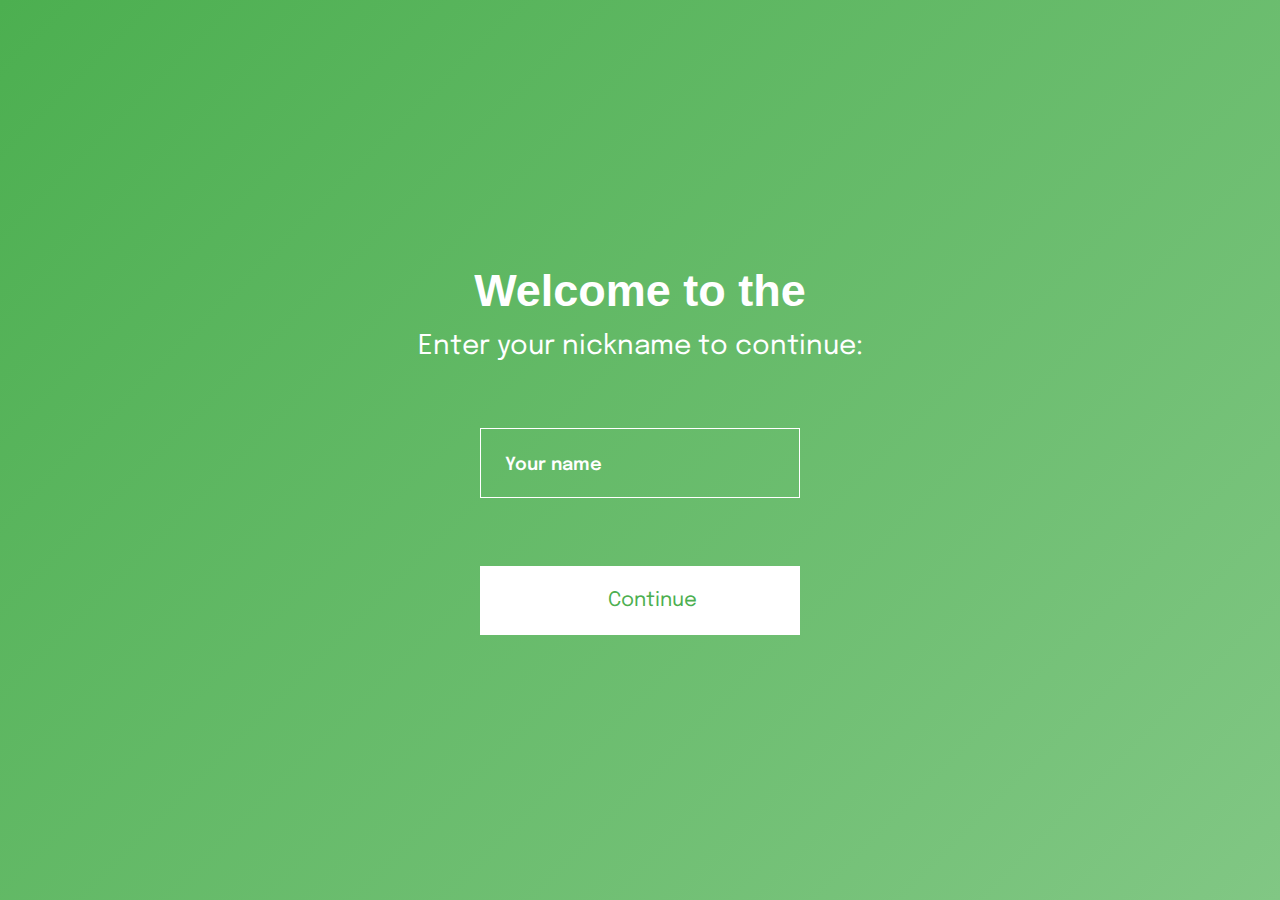
<file: index.html>
<!DOCTYPE html>
<html lang="en">
<head>
    <meta charset="UTF-8">
    <meta name="viewport" content="width=device-width, initial-scale=1.0">

     <!-- 
        Inter
    -->

    <link rel="preconnect" href="https://fonts.googleapis.com">
    <link rel="preconnect" href="https://fonts.gstatic.com" crossorigin>
    <link href="https://fonts.googleapis.com/css2?family=Inter:ital,opsz,wght@0,14..32,100..900;1,14..32,100..900&family=Red+Hat+Display:ital,wght@0,300..900;1,300..900&display=swap" rel="stylesheet">

    <!-- 
        CSS
    -->

    <link rel="stylesheet" href="./assets/style.css">

    <title>Snake Game</title>
</head>
<body>


    <div class="container">

        <div id="no">
             <p>No input, please try again</p>
        </div>  

        <div class="head">
            <h1 id="type"></h1>
            <p>Enter your nickname to continue:</p>
        </div>

        <form action="#">
            <input type="text" id="username" placeholder="Your name">
        </form>

        <div class="btn">
            <button href="level.html" id="continue-btn">Continue</button>
        </div>

    </div>



    <!-- 
        JAVASCRIPT
    -->

    <script src="script.js"></script>


</body>
</html>
</file>
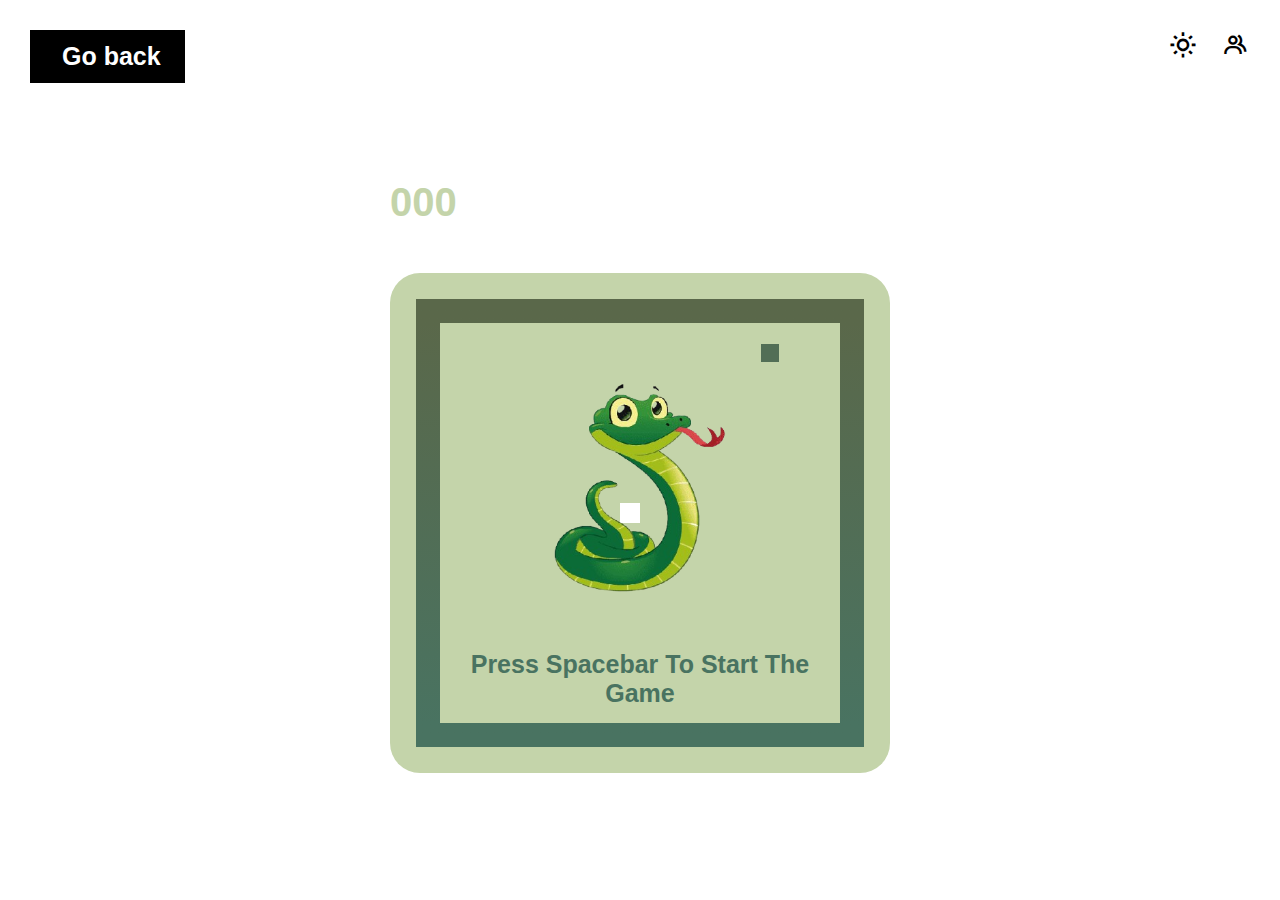
<file: game.html>
<!DOCTYPE html>
<html lang="en">

<head>
    <meta charset="UTF-8">
    <meta name="viewport" content="width=device-width, initial-scale=1.0">

    <!-- 
        Boxicon
    -->

    <link href='https://unpkg.com/boxicons@2.1.4/css/boxicons.min.css' rel='stylesheet'>

    <!-- 
        CSS
    -->

    <link rel="stylesheet" href="./assets/game.css">

    <title>Snake Game</title>
</head>

<body id="body">

    <div class="utilities" id="utils">

        <div class="back-btn">
            <i class="bx bx-left-"></i>
            <p>Go back</p>
        </div>

        <div class="right">
            <i class="bx bx-group" id="leaderboard"></i>
            <i class="bx bx-sun" id="toggler"></i>
        </div>
    </div>

    <div class="container" id="container">

        <div class="scores">
            <div class="curr-score" id="current-score">
                <p>000</p>
            </div>
            <div class="highscore" id="highscore">
                <p>000</p>
            </div>
        </div>
        <div class="board">
            <div class="start">
                <img src="./image/snake-removebg-preview.png" alt="snake-img" id="img-snake">
                <h1 id="instruction">Press Spacebar To Start The Game</h1>
            </div>

            <div id="gameCanvas" width="500" height="500">

            </div>
        </div>
    </div>


    <script src="./js/game.js"></script>
</body>

</html>
</file>
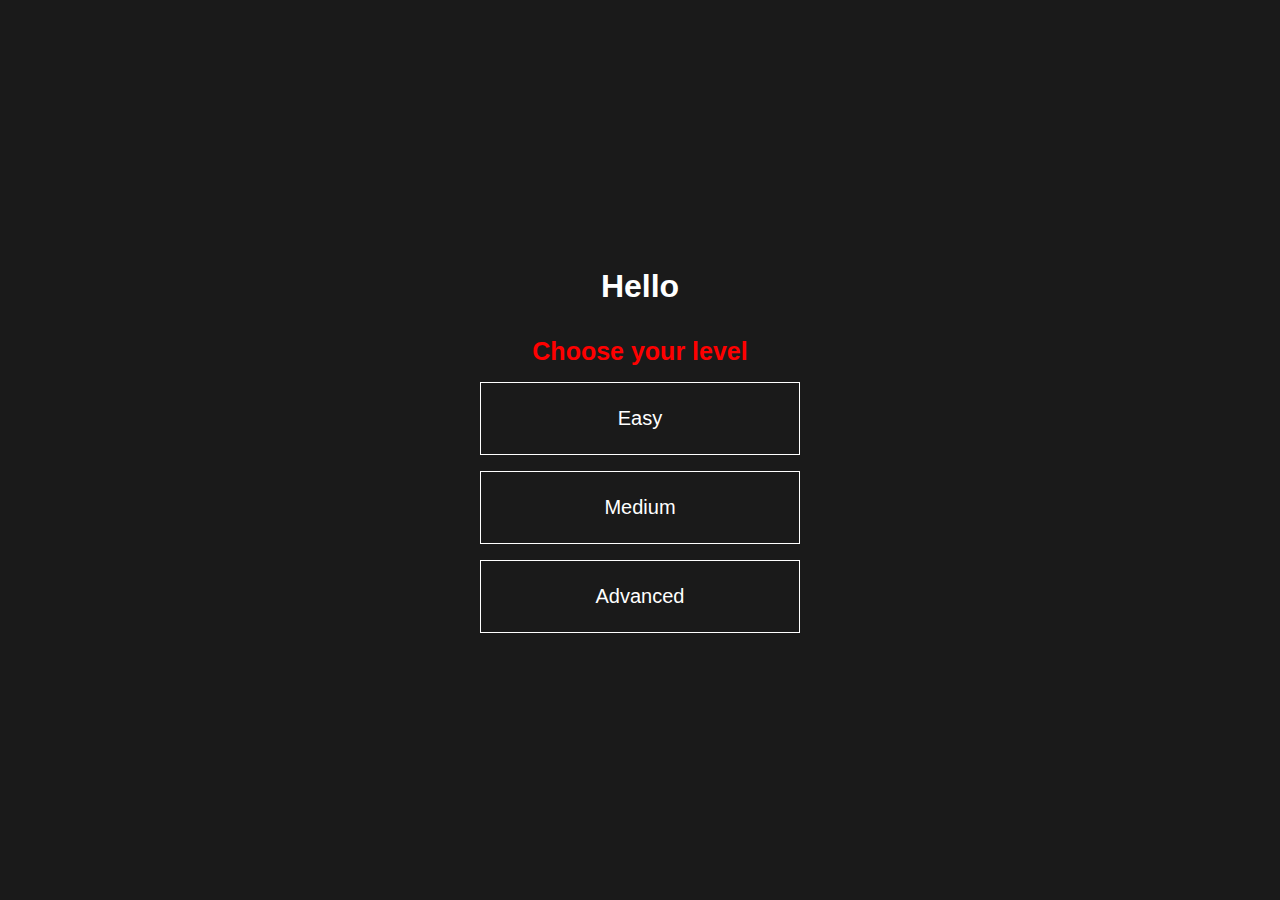
<file: level.html>
<!DOCTYPE html>
<html lang="en">
<head>
    <meta charset="UTF-8">
    <meta name="viewport" content="width=device-width, initial-scale=1.0">

    <!-- 
        CSS
    -->

    <link rel="stylesheet" href="./assets/level.css">

    <title>Level | Hard snake game</title>
</head>
<body>
    

    <div class="container">
        <h1>Hello <span id="user">USER</span></h1>

        <div class="levels">
            <h3>Choose your level</h3>

            <div class="easy">
                <button id="easy">Easy</button>
            </div>

            <div class="medium">
                <button id="medium">Medium</button>
            </div>

            <div class="advanced">
                <button id="medium">Advanced</button>
            </div>
        </div>
    </div>
    

    <script src="./js/level.js"></script>
</body>
</html>
</file>
<file: assets/style.css>
@import url('https://fonts.googleapis.com/css2?family=Epilogue:ital,wght@0,100..900;1,100..900&family=Inter:ital,opsz,wght@0,14..32,100..900;1,14..32,100..900&display=swap');

* {
    padding: 0;
    margin: 0;
    box-sizing: border-box;
    overflow: hidden;
}

/**
    GLOBAL STYLING
*/

a {
    color: inherit;
    text-decoration: none;
}

.container {
    width: 100%;
    height: 100vh;
    background: linear-gradient(45deg, #4CAF50, #81C784);
    display: flex;
    flex-direction: column;
    gap: 3em;
    justify-content: center;
    align-items: center;
    background: linear-gradient(135deg, #4caf50, #81c784);
    position: relative;
}

#no {
    background-color: #FFFFFF;
    width: 400px;
    position: absolute;
    top: 10px;
    right: 10px;
    padding: 34px;
    display: none;
    animation: shake 0.8s ease-in-out;
} 

@keyframes shake {
    0%, 100% {
        transform: translateX(0);
    }

    20%, 60% {
        transform: translateX(-20px);
    }

    40%, 80% {
        transform: translateX(20px);
    }
}

#no p {
    font-size: 20px;
    font-weight: 500;
    color: #4caf50;
    font-family: "Epilogue", sans-serif;
}

.head {
    display: flex;
    flex-direction: column;
    gap: 1em;
    justify-content: center;
    align-items: center;
    width: 60%;
    text-align: center;
}

.head h1 {
    color: #FFFFFF;
    font-family: "ClashDisplay-Variable", sans-serif;
    font-size: 45px;
    font-weight: 700;
}

.head p {
    color: #FFFFFF;
    font-weight: 400;
    font-family: "Epilogue", sans-serif;
    font-size: 27px;
}

span {
    font-family: "Inter", sans-serif;
    text-transform: uppercase;
}

form {
    width: 25%;
    margin-top: 20px;
}

form input {
    width: 100%;
    height: 70px;
    background-color: transparent;
    border: 1px solid #FFFFFF;
    padding: 24px;
    font-size: 20px;
    font-weight: 600;
    color: #FFFFFF;
    box-shadow: 0 2px 4px rgba(0, 0, 0, 0.1);
    outline: none;
}

form input::placeholder {
    color: #FFFFFF;
    font-family: "Epilogue", sans-serif;
    font-size: 18px;
}

form input:focus {
    border-color: #FFFFFF;
}

.btn {
    width: 25%;
    margin-top: 20px;
}

.btn button {
    width: 100%;
    background-color: #FFFFFF;
    color: #4CAF50;
    padding: 24px 40%;
    font-family: "Epilogue", sans-serif;
    font-size: 20px;
    border: none;
    outline: none;
}

.btn button:hover {
    background-color: #66bb6a;
    box-shadow: 0 4px 6px rgba(0, 0, 0, 0.1);
    cursor: pointer;
    color: #FFFFFF;
}
</file>
<file: assets/game.css>
* {
    padding: 0;
    margin: 0;
    box-sizing: border-box;
}

/*
    Dark mode starts
*/

#body.dark {
    background-color: #000000;
}

#utils.dark {
    height: 10vh;
    width: 100%;
    background-color: #000000;
}

.container.dark {
    background-color: #000000;
    height: 80vh;
    margin-top: 10vh;
    width: 100%;
}

.dark .snake {
    background-color: #000000;
}

.dark .utilities .back-btn {
    background-color: #FFFFFF;
}

.dark .utilities .back-btn i {
    color: #000000;
}

.dark .utilities .back-btn p {
    color: #000000;
}

/*
    Dark mode ends
*/

.utilities {
    width: 100%;
    display: flex;
    justify-content: space-between;
    padding: 30px 30px 0 30px;
    height: 10vh;
    align-items: flex-start;
}

.utilities .back-btn {
    display: flex;
    gap: .5em;
    align-items: center;
    background-color: #000000;
    padding: 12px 24px;
}

.utilities .back-btn i {
    font-size: 25px;
    color: #FFFFFF;
}

.utilities .back-btn p {
    font-size: 25px;
    font-weight: 700;
    font-family: "Epilogue", sans-serif;
    color: #FFFFFF;
}

.utilities .right {
    display: flex;
    flex-direction: row-reverse;
    gap: 1.5em;
    align-items: center;
}

.utilities .right .bx-group {
    font-size: 28px;
    color: #000000;
}

.container {
    display: flex;
    flex-direction: column;
    gap: 3em;
    justify-content: flex-start;
    margin-top: 10vh;
    align-items: center;
    width: 100%;
    height: 80vh;
}

#toggler {
    font-size: 30px;
}

.snake {
    background-color: #FFFFFF;
}

.food {
    background-color: rgb(82, 110, 86);
    border: 1px solid #c4d4aa;
}

.scores {
    width: 500px;
    display: flex;
    justify-content: space-between;
}

.board {
    width: 500px;
    background-color: #c4d4aa;
    height: 500px;
    position: relative;
    display: flex;
    justify-content: center;
    align-items: center;
    border-radius: 30px;
}

.start {
    position: absolute;
    display: flex;
    flex-direction: column;
    gap: .7em;
    justify-content: center;
    align-items: center;
}

.start img {
    height: 300px;
}

.start h1 {
    font-family: "Epilogue", sans-serif;
    font-weight: 700;
    color: #497361;
    text-align: center;
    font-size: 25px;
    width: 90%;
}

.scores p {
    color: #c4d4aa;
    font-weight: 700;
    font-family: "Epilogue", sans-serif;
    font-size: 40px;
}

#highscore {
    color: #c4d4aa;
    font-weight: 700;
    font-family: "Epilogue", sans-serif;
    font-size: 40px;
    display: none;
}

#gameCanvas {
    background-color: #c4d4aa;
    border: 24px solid;
    border-image: linear-gradient(to bottom, #5a684a, #497361) 1;
    border-radius: 80px;
    display: grid;
    grid-template-columns: repeat(20, 20px);
    grid-template-rows: repeat(20, 20px);
}
</file>
<file: assets/level.css>
* {
    padding: 0;
    margin: 0;
    box-sizing: border-box;
}

.container {
    width: 100%;
    height: 100vh;
    display: flex;
    flex-direction: column;
    align-items: center;
    justify-content: center;
    background-color: #1A1A1A;
    gap: 2em;
}

h1 {
    color: #FFFFFF;
    font-family: "ClashDisplay-Variable", sans-serif;
}

h3 {
    color: #FF0000;
    font-size: 25px;
    font-weight: 600;
    font-family: "Epilogue", sans-serif;
}

.levels {
    width: 100%;
    display: flex;
    flex-direction: column;
    justify-content: center;
    align-items: center;
    gap: 1em;
}

.easy,
.medium,
.advanced {
    width: 25%;
}

button{
    background-color: transparent;
    color: #FFFFFF;
    border: 1px solid #FFFFFF;
    outline: none;
    width: 100%;
    padding: 24px;
    font-size: 20px;
    font-weight: 400;
    font-family: "Epilogue", sans-serif;
}

button:hover {
    background-color: #FF0000;
    border: none;
}
</file>
